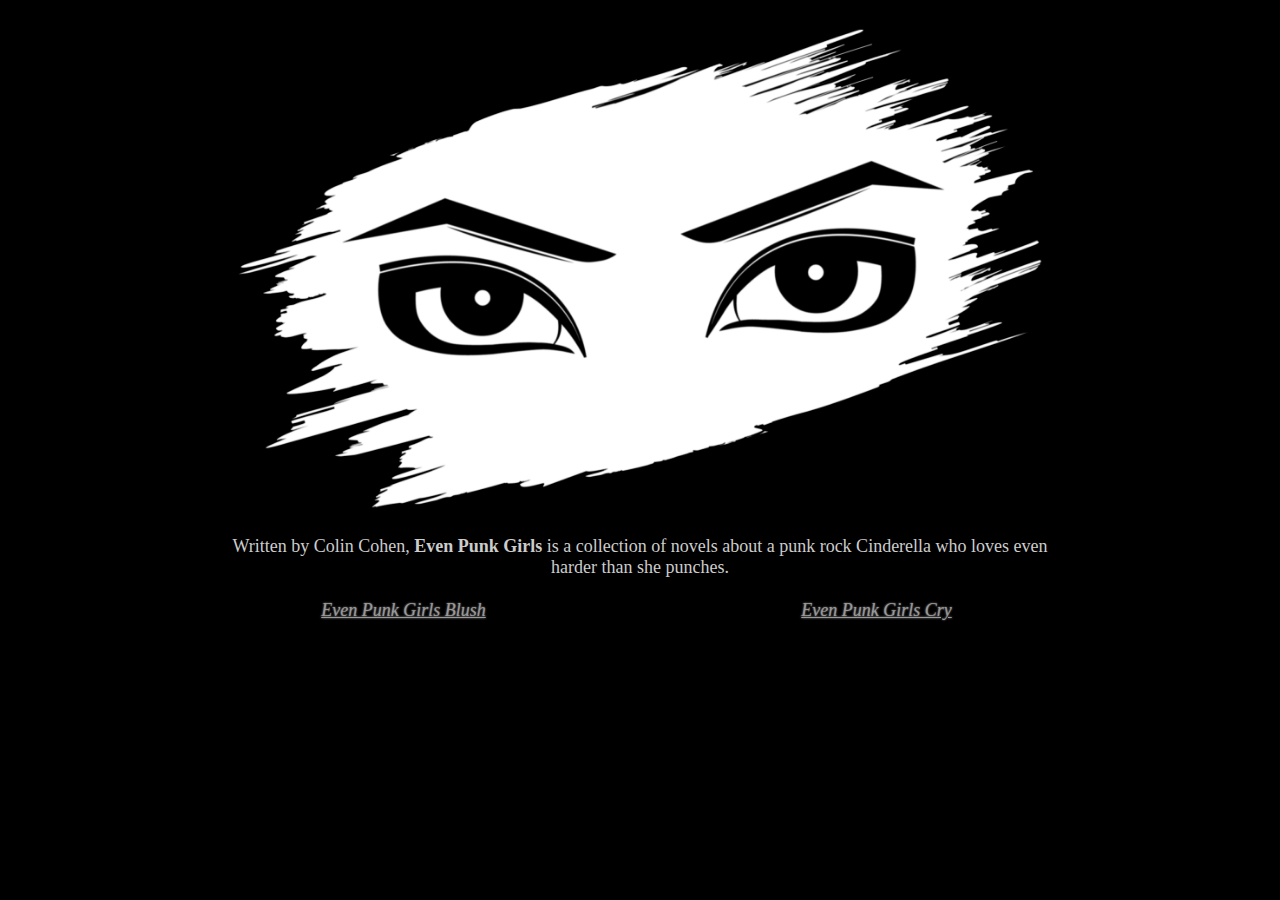
<file: index.html>
<!DOCTYPE html PUBLIC "-//W3C//DTD XHTML 1.0 Strict//EN" "http://www.w3.org/TR/xhtml1/DTD/xhtml1-strict.dtd">
<html xmlns="http://www.w3.org/1999/xhtml" lang="en" xml:lang="en">
<head>
<meta http-equiv="Content-Type" content="text/html; charset=utf-8" />
<meta name="copyright" content="Colin Jeffrey Cohen">
<meta name="description" content="A series of novels about a punk rock Cinderella who loves even harder than she punches.">
<title>Even Punk Girls by Colin Jeffrey Cohen</title>
<meta http-equiv="Content-Type" content="text/html; charset=iso-8859-1" />
<meta name="p:domain_verify" content="14d062c863c3cb00453412867c4e7832"/>
<meta name="viewport" content="width=device-width">

<link href="style.css" rel="stylesheet" type="text/css" />
<link href="lib/slick.css" rel="stylesheet" type="text/css" />
<link href="lib/slick-theme.css" rel="stylesheet" type="text/css" />
<link rel="icon" type="image/png" href="images/favicon.ico">
<script type="text/javascript" src="lib/jquery.min.js"></script>
<script type="text/javascript" src="lib/slick.min.js"></script>
<!--script type="text/javascript">
//<![CDATA[
"use strict";
$(document).ready(function() {
	var i;
	
	for (i = 1; i <= 85; i++) {
		$('#slickOne').append('<div class="item"><img title="Quote from Even Punk Girls Blush" data-lazy="images/quotes' + ("0000" + i).substr(-4, 4) + '.jpg"></div>');
	}
	$('#slickOne').slick({
		slidesToShow : 5,
		infinite: false,
		lazyLoad : 'ondemand'
	}); 
	
	for (i = 1; i <= 85; i++) {
		$('#slickTwo').append('<div class="item"><img title="Quote from Even Punk Girls Cry" data-lazy="images/quotes.two.' + ("0000" + i).substr(-4, 4) + '.jpg"></div>');
	}
	$('#slickTwo').slick({
		slidesToShow : 5,
		infinite: false,
		lazyLoad : 'ondemand'
	}); 
	
	for (i = 1; i <= 27; i++) {
		$('#slickThree').append('<div class="item"><img title="Quote from Angels Have Spikes" data-lazy="images/quotes.three.' + ("0000" + i).substr(-4, 4) + '.jpg"></div>');
	}
	$('#slickThree').slick({
		slidesToShow : 5,
		infinite: false,
		lazyLoad : 'ondemand'
	}); 
});
//]]>
</script-->
</head>
<body style="background-color:#000000; color:#CCCCCC;">
<center>
<img src="images/logo.png" title="Even Punk Girls Blush" style="width: 67%; margin-bottom: -15px;" />
<!--p>Meet Rudi Weiss—a larger-than-life young woman who loves even harder than she punches—a woman who will make you feel.</p-->
<!--p style="font-size: 112.5%;">Rudi is a tough urban punk who’s kept everyone at fist’s length when she’s caught selling drugs and given a choice: either spend the rest of her high school years in juvie or live with a strict ex-Marine in a sleepy suburb.<br><br>

Choosing the suburb in order to hide from a violent drug dealer she now owes and whose interest in her goes beyond money, Rudi conflicts with everything she encounters. She especially conflicts with Tommy, a prep star who represents everything she hates. But the more she learns about him, the more she sees herself in him—and, when she can no longer not care about him, that’s when her real troubles begin. Because that’s when the drug dealer spots them together, and, in a jealous rage, threatens Rudi not with her own life but with Tommy’s, which will test just how much she cares.<br><br>

<b>Even Punk Girls</b> is a set of stories about finding the true person underneath the illusion—with a hero who loves even harder than she punches—a hero who will make you feel.
</p-->
<!--p style="font-size: 112.5%; width: 85%;"><i>
Even punk girls blush, and love<br>
Harder than they punch<br>
And they kiss you to tears<br>
While you die in their arms<br><br>
</i></p-->
<p style="font-size: 112.5%; width: 67%;">
<!--Written by <a title="Colin Cohen" target="_blank" href="books/bio.pdf">Colin Cohen</a> a man battling homelessness and depresssion,--> 
Written by Colin Cohen, <b>Even Punk Girls</b> is a collection of novels about a punk rock Cinderella who loves even harder than she punches.<!--—with a hero who loves even harder than she punches.<br><br>
A hero who will make you feel.<br><br>
All files are in PDF format unless noted otherwise, and are Creative Commons licensed.
</p>-->
<!--p>You may download these books, and pass them along to your friends:</p-->
<table cellpadding="2.5">
<tr>
<td width="50%"><em><a title="Even Punk Girls Blush" target="_blank" href="books/Even Punk Girls Blush by Colin Jeffrey Cohen.pdf">Even Punk Girls Blush</a></em></td>
<td width="50%"><em><a title="Even Punk Girls Cry" target="_blank" href="books/Even Punk Girls Cry by Colin Jeffrey Cohen.pdf">Even Punk Girls Cry</a></em></td>
</tr>
<!--tr>
<td width="50%"><em><a title="Lonnie Was Dying" target="_blank" href="books/Lonnie was Dying.pdf">Lonnie Was Dying<br /></a></td>
<td width="50%"><em><a title="Strays" target="_blank" href="books/Strays.pdf">Strays<br /></a></td>
</tr>
<tr>
<td width="50%"><em><a title="Saying Kaddish" target="_blank" href="books/Saying Kaddish.pdf">Saying Kaddish</a></td>
<td width="50%"><em><a title="Thanksgiving Mom" target="_blank" href="books/Thanksgiving Mom.pdf">Thanksgiving Mom</a> </em>(Also Available at <a title="Akashic Books" target="_blank" href="http://www.akashicbooks.com/thanksgiving-mom-by-colin-cohen-2/">Akashic Books</a>)<em><br /></td>
</tr>
<tr>
<td width="50%"><em><a title="A Christmas Gift" target="_blank" href="books/A Christmas Gift.pdf">A Christmas Gift</a> / 
<a title="Fugue Noel" target="_blank" href="books/Fugue Noel.pdf">Fugue Noel</a></td>
<td width="50%"><em><a title="Mother's Day" target="_blank" href="books/Mothers Day.pdf">Mother's Day</a></td>
</tr-->
<!--br /><span style="color: #999999; text-shadow: 0 0 1.5px;"><em>Angels Have Spikes</em></span--></table>
<!--img src="images/cry.png" title="Even Punk Girls Cry" style="width: 67%; margin-bottom: 0px;" /-->
<!--p><a title="Newsletter" href="http://tinyletter.com/evenpunkgirls/">Newsletter</a> (sign up for notifications of new books)</p-->
<!--p><a title="Pinterest" target="_blank" href="https://www.pinterest.com/evenpunkgirls/">pinterest page</a><br /-->
<!--a onClick="javascript:window.open('mailto:pabitel@yahoo.com', 'mail');event.preventDefault()" href="mailto:pabitel@yahoo.com">email</a></p-->
<!--h2 style="color:#e2ceff; text-shadow: 0 0 3px #e2ceff;">Quotes From <i>Even Punk Girls Blush</i></h2>
</center>
<div id="slickOne" class="carousel">
</div>
<center>
<h2 style="color:#ffadad; text-shadow: 0 0 3px #ffadad;">Quotes From <i>Even Punk Girls Cry</i></h2>
</center>
<div id="slickTwo" class="carousel">
</div-->
<!--center>
<h2 style="color:#e2ffcd; text-shadow: 0 0 3px #e2ffcd;">Quotes From <i>Angels Have Spikes</i></h2>
</center>
<div id="slickThree" class="carousel">
</div-->
<!--center><img src="images/logo.2.png" title="&quot;The only hurt I feel is when you're not around.&quot;" style="width: 32.5vw; margin-top: 70px; box-shadow: 0 0 3px #FFFFFF;"/></center-->
</body>
</html>
</file>
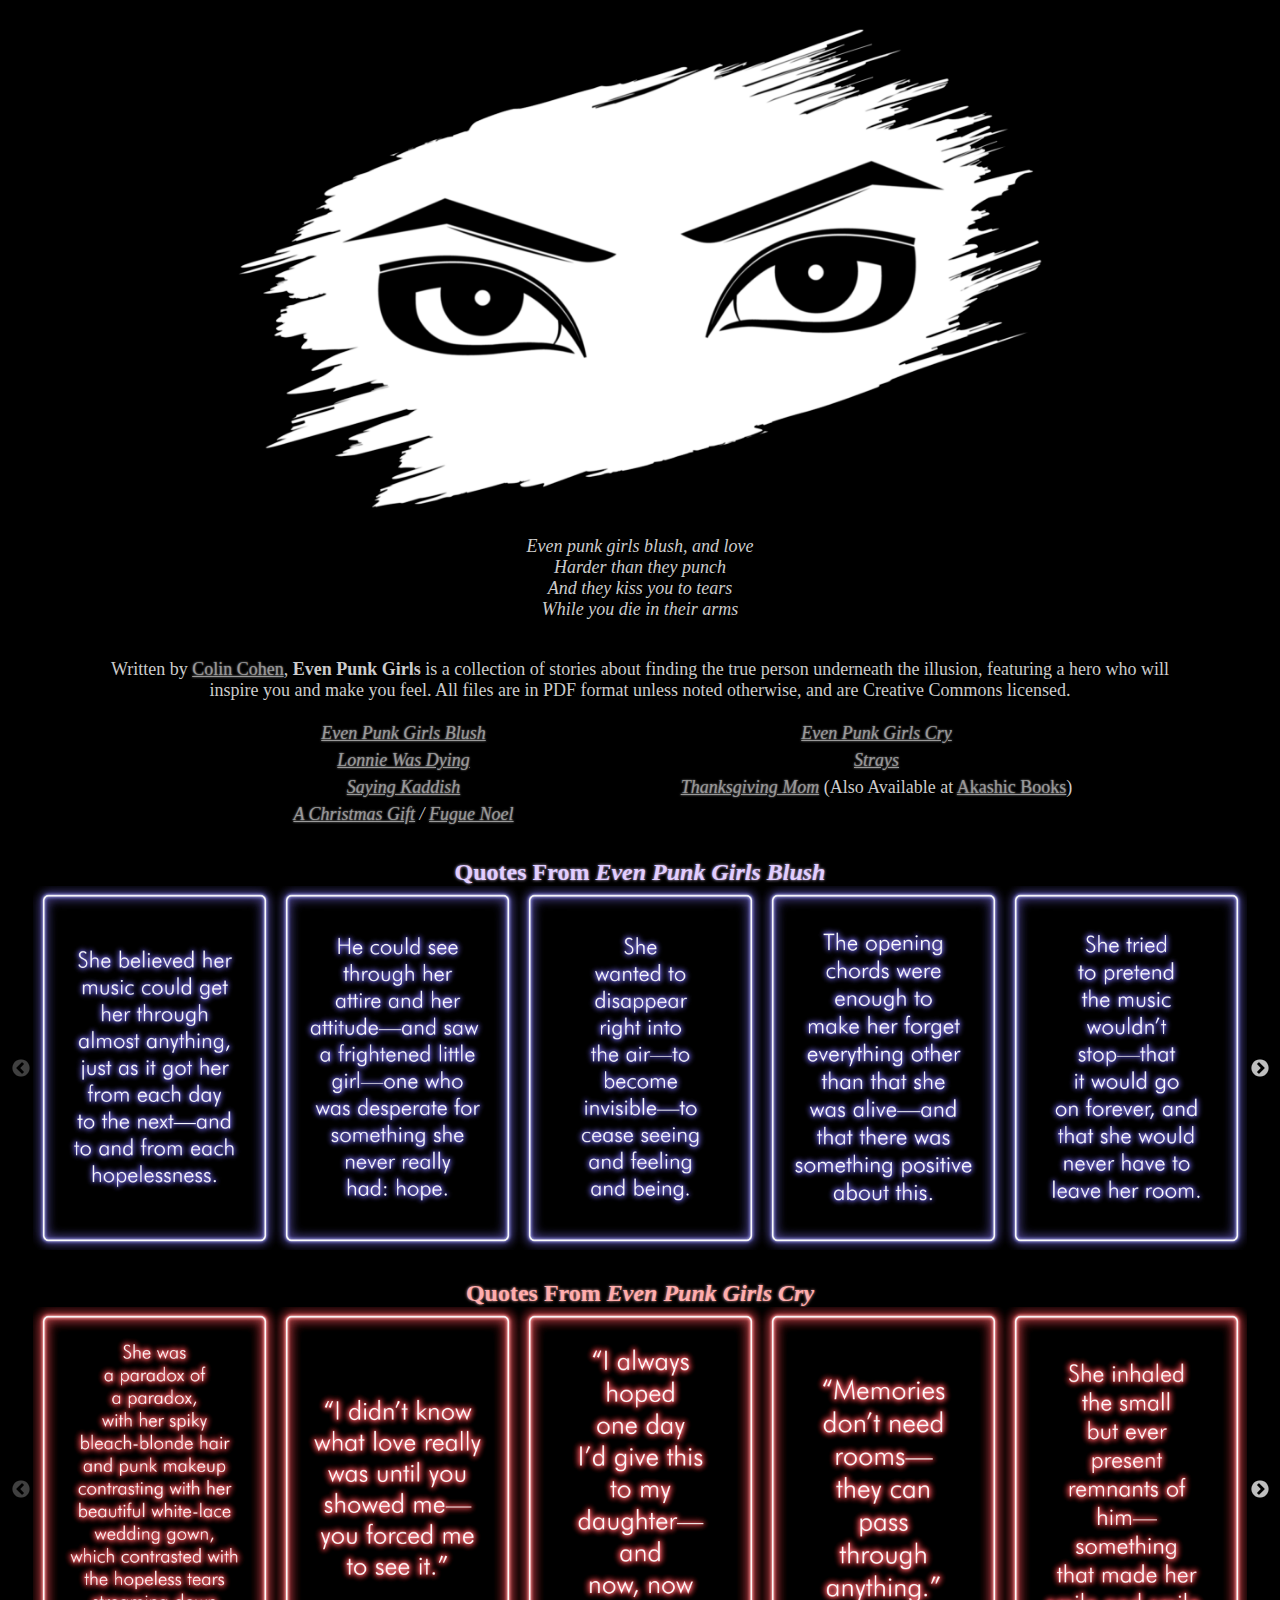
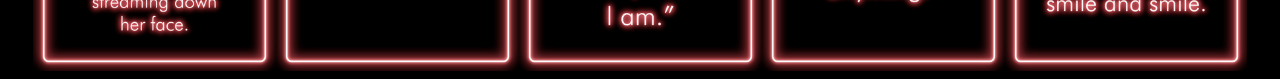
<file: index - Copy.html>
<!DOCTYPE html PUBLIC "-//W3C//DTD XHTML 1.0 Strict//EN" "http://www.w3.org/TR/xhtml1/DTD/xhtml1-strict.dtd">
<html xmlns="http://www.w3.org/1999/xhtml" lang="en" xml:lang="en">
<head>
<meta http-equiv="Content-Type" content="text/html; charset=utf-8" />
<meta name="copyright" content="Colin Cohen">
<meta name="description" content="A collection of stories about a larger-than-life woman who loves even harder than she punches.">
<title>Even Punk Girls by Colin Cohen</title>
<meta http-equiv="Content-Type" content="text/html; charset=iso-8859-1" />
<meta name="p:domain_verify" content="14d062c863c3cb00453412867c4e7832"/>
<meta name="viewport" content="width=device-width">

<link href="style.css" rel="stylesheet" type="text/css" />
<link href="lib/slick.css" rel="stylesheet" type="text/css" />
<link href="lib/slick-theme.css" rel="stylesheet" type="text/css" />
<link rel="icon" type="image/png" href="images/favicon.ico">
<script type="text/javascript" src="lib/jquery.min.js"></script>
<script type="text/javascript" src="lib/slick.min.js"></script>
<script type="text/javascript">
//<![CDATA[
"use strict";
$(document).ready(function() {
	var i;
	
	for (i = 1; i <= 85; i++) {
		$('#slickOne').append('<div class="item"><img title="Quote from Even Punk Girls Blush" data-lazy="images/quotes' + ("0000" + i).substr(-4, 4) + '.jpg"></div>');
	}
	$('#slickOne').slick({
		slidesToShow : 5,
		infinite: false,
		lazyLoad : 'ondemand'
	}); 
	
	for (i = 1; i <= 85; i++) {
		$('#slickTwo').append('<div class="item"><img title="Quote from Even Punk Girls Cry" data-lazy="images/quotes.two.' + ("0000" + i).substr(-4, 4) + '.jpg"></div>');
	}
	$('#slickTwo').slick({
		slidesToShow : 5,
		infinite: false,
		lazyLoad : 'ondemand'
	}); 
	
	for (i = 1; i <= 27; i++) {
		$('#slickThree').append('<div class="item"><img title="Quote from Angels Have Spikes" data-lazy="images/quotes.three.' + ("0000" + i).substr(-4, 4) + '.jpg"></div>');
	}
	$('#slickThree').slick({
		slidesToShow : 5,
		infinite: false,
		lazyLoad : 'ondemand'
	}); 
});
//]]>
</script>
</head>
<body style="background-color:#000000; color:#CCCCCC;">
<center>
<img src="images/logo.png" title="&quot;I didn't know punk girls blush.&quot;" style="width: 67%; margin-bottom: -15px;" />
<!--p>Meet Rudi Weiss—a larger-than-life young woman who loves even harder than she punches—a woman who will make you feel.</p-->
<!--p style="font-size: 112.5%;">Rudi is a tough urban punk who’s kept everyone at fist’s length when she’s caught selling drugs and given a choice: either spend the rest of her high school years in juvie or live with a strict ex-Marine in a sleepy suburb.<br><br>

Choosing the suburb in order to hide from a violent drug dealer she now owes and whose interest in her goes beyond money, Rudi conflicts with everything she encounters. She especially conflicts with Tommy, a prep star who represents everything she hates. But the more she learns about him, the more she sees herself in him—and, when she can no longer not care about him, that’s when her real troubles begin. Because that’s when the drug dealer spots them together, and, in a jealous rage, threatens Rudi not with her own life but with Tommy’s, which will test just how much she cares.<br><br>

<b>Even Punk Girls</b> is a set of stories about finding the true person underneath the illusion—with a hero who loves even harder than she punches—a hero who will make you feel.
</p-->
<p style="font-size: 112.5%; width: 85%;"><i>
Even punk girls blush, and love<br>
Harder than they punch<br>
And they kiss you to tears<br>
While you die in their arms<br><br>
</i></p>
<p style="font-size: 112.5%; width: 85%;">
Written by <a title="Colin Cohen" target="_blank" href="https://drive.google.com/open?id=0B3TvHbZBlvFMSEVaQmliNXJKbnc">Colin Cohen</a>, 
<b>Even Punk Girls</b> is a collection of stories about finding the true person underneath the illusion, featuring a hero who will inspire you and make you feel.<!--—with a hero who loves even harder than she punches.<br><br>
A hero who will make you feel.<br><br>-->
All files are in PDF format unless noted otherwise, and are Creative Commons licensed.
</p>
<!--p>You may download these books, and pass them along to your friends:</p-->
<table cellpadding="2.5">
<tr>
<td width="50%"><em><a title="Even Punk Girls Blush" target="_blank" href="https://drive.google.com/open?id=0B3TvHbZBlvFMcnR4WU5LM0ctYjg">Even Punk Girls Blush<br /></a></td>
<td width="50%"><em><a title="Even Punk Girls Cry" target="_blank" href="https://drive.google.com/open?id=0B3TvHbZBlvFMN25FdTdiWU5PQWs">Even Punk Girls Cry<br /></a></td>
</tr>
<tr>
<td width="50%"><em><a title="Lonnie Was Dying" target="_blank" href="https://drive.google.com/open?id=0B3TvHbZBlvFMcGdHUF9WVkVuWU0">Lonnie Was Dying<br /></a></td>
<td width="50%"><em><a title="Strays" target="_blank" href="https://drive.google.com/open?id=0B3TvHbZBlvFMeDhsTTJlWTFCTUU">Strays<br /></a></td>
</tr>
<tr>
<td width="50%"><em><a title="Saying Kaddish" target="_blank" href="https://drive.google.com/open?id=0B3TvHbZBlvFMVzFwV1FYa0F1Qmc">Saying Kaddish</a></td>
<td width="50%"><em><a title="Thanksgiving Mom" target="_blank" href="https://drive.google.com/open?id=0B3TvHbZBlvFMVVNxR3BtdkNnQk0">Thanksgiving Mom</a> </em>(Also Available at <a title="Akashic Books" target="_blank" href="http://www.akashicbooks.com/thanksgiving-mom-by-colin-cohen-2/">Akashic Books</a>)<em><br /></td>
</tr>
<tr>
<td width="50%"><em><a title="A Christmas Gift" target="_blank" href="https://drive.google.com/open?id=0B3TvHbZBlvFMdWdWZExYMjdEazQ">A Christmas Gift</a> / 
<a title="Fugue Noel" target="_blank" href="https://drive.google.com/open?id=0B3TvHbZBlvFMT2hBZ3dsV2lISjA">Fugue Noel</a></td>
</tr>
<!--br /><span style="color: #999999; text-shadow: 0 0 1.5px;"><em>Angels Have Spikes</em></span--></table>
<!--p><a title="Newsletter" href="http://tinyletter.com/evenpunkgirls/">Newsletter</a> (sign up for notifications of new books)</p-->
<!--p><a title="Pinterest" target="_blank" href="https://www.pinterest.com/evenpunkgirls/">pinterest page</a><br /-->
<!--a onClick="javascript:window.open('mailto:pabitel@yahoo.com', 'mail');event.preventDefault()" href="mailto:pabitel@yahoo.com">email</a></p-->
<h2 style="color:#e2ceff; text-shadow: 0 0 3px #e2ceff;">Quotes From <i>Even Punk Girls Blush</i></h2>
</center>
<div id="slickOne" class="carousel">
</div>
<center>
<h2 style="color:#ffadad; text-shadow: 0 0 3px #ffadad;">Quotes From <i>Even Punk Girls Cry</i></h2>
</center>
<div id="slickTwo" class="carousel">
</div>
<!--center>
<h2 style="color:#e2ffcd; text-shadow: 0 0 3px #e2ffcd;">Quotes From <i>Angels Have Spikes</i></h2>
</center>
<div id="slickThree" class="carousel">
</div-->
<!--center><img src="images/logo.2.png" title="&quot;The only hurt I feel is when you're not around.&quot;" style="width: 32.5vw; margin-top: 70px; box-shadow: 0 0 3px #FFFFFF;"/></center-->
</body>
</html>
</file>
<file: style.css>
table {
	font-size: 112.5%;
	text-align: center;
	width: 75%;
	height: auto;
}

#slickOne {
	margin-left: 25px;
	margin-right: 25px;
}

#slickOne .item {
	margin: 0px;
}

#slickOne .item img {
	display: block;
	width: 100%;
	height: auto;
}

#slickTwo {
	margin-left: 25px;
	margin-right: 25px;
}

#slickTwo .item {
	margin: 0px;
}

#slickTwo .item img {
	display: block;
	width: 100%;
	height: auto;
}

#slickThree {
	margin-left: 25px;
	margin-right: 25px;
}

#slickThree .item {
	margin: 10px;
}

#slickThree .item img {
	display: block;
	width: 100%;
	height: auto;
}

/*img {
	margin-bottom: -25px;
	padding: 0px;
}*/

a {
	color: #999999;
	text-shadow: 0 0 2px #999999;
}

p {
	font-size: 125%;
/*	text-shadow: 0 0 1.5px #FFFFFF;*/
}

h2 {
	margin-top: 1.25em;
	margin-bottom: 0;
}
</file>
